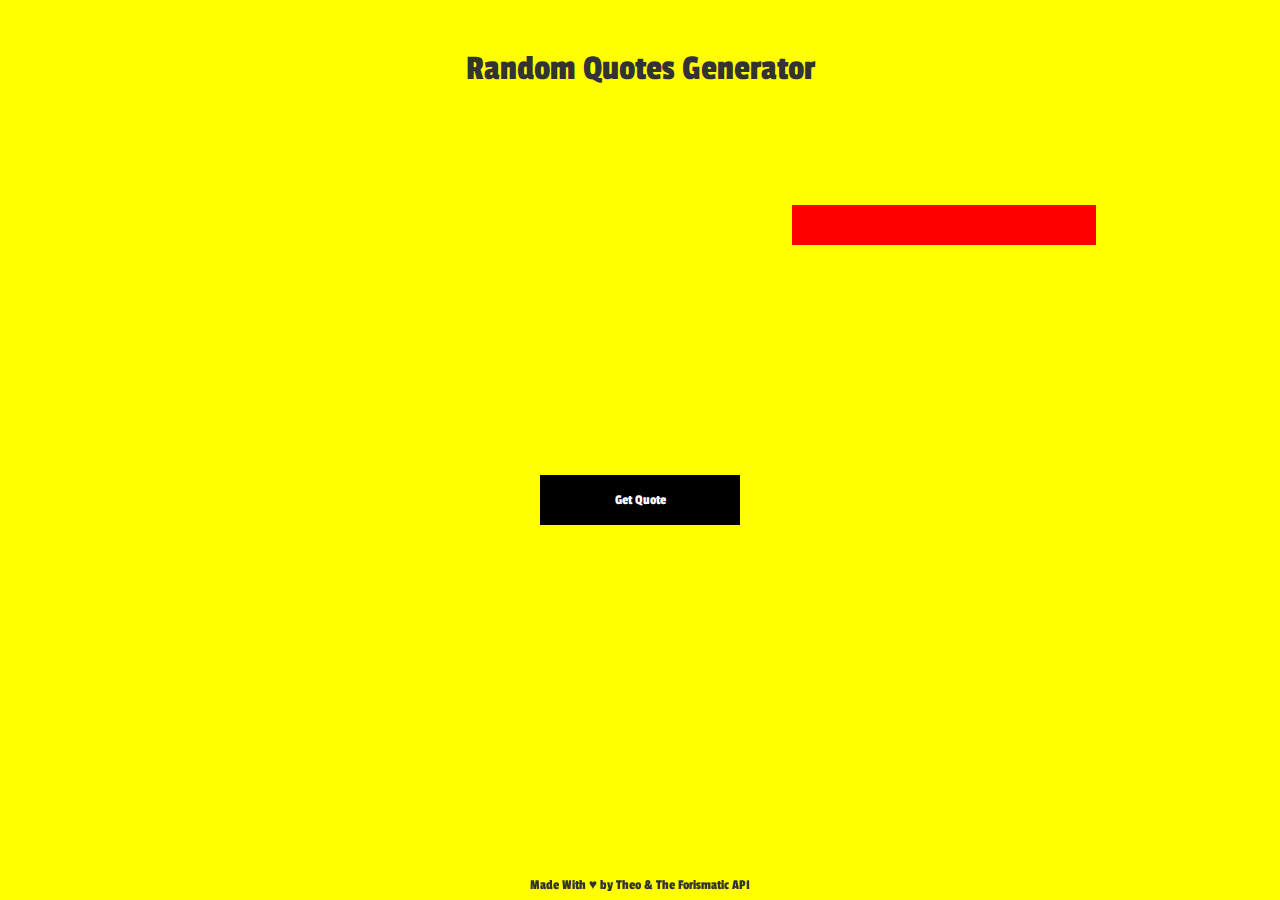
<file: json/json.html>
<html>
	<head>
		<title>A Quotes Generator </title>
		<link href="https://maxcdn.bootstrapcdn.com/bootstrap/3.3.7/css/bootstrap.min.css" rel="stylesheet" integrity="sha384-BVYiiSIFeK1dGmJRAkycuHAHRg32OmUcww7on3RYdg4Va+PmSTsz/K68vbdEjh4u" crossorigin="anonymous">
		<link rel="stylesheet" type="text/css" href="json.css">
			</head>
		
	<body>
		<h1>Random Quotes Generator</h1>
		<div class="container text-center">

			<div class= "row">

				<div class ="align-middle col-sm-7 main" >
					<div id="text">
						
					</div>
					
				</div>
				
				<div class="col-sm-offset-1 col-sm-4 extras">
					<div id="author">
						
					</div>
				</div>
			</div>
			<button id="getquote">Get Quote</button>
		</div>
	</body>

	<footer class="text-center">Made With &#9829 by Theo & The Forismatic API</footer>
	
	<script
  src="https://code.jquery.com/jquery-3.2.1.min.js"
  integrity="sha256-hwg4gsxgFZhOsEEamdOYGBf13FyQuiTwlAQgxVSNgt4="
  crossorigin="anonymous"></script>
  <script type="text/javascript" src="main.js"></script>

	
</html>
</file>
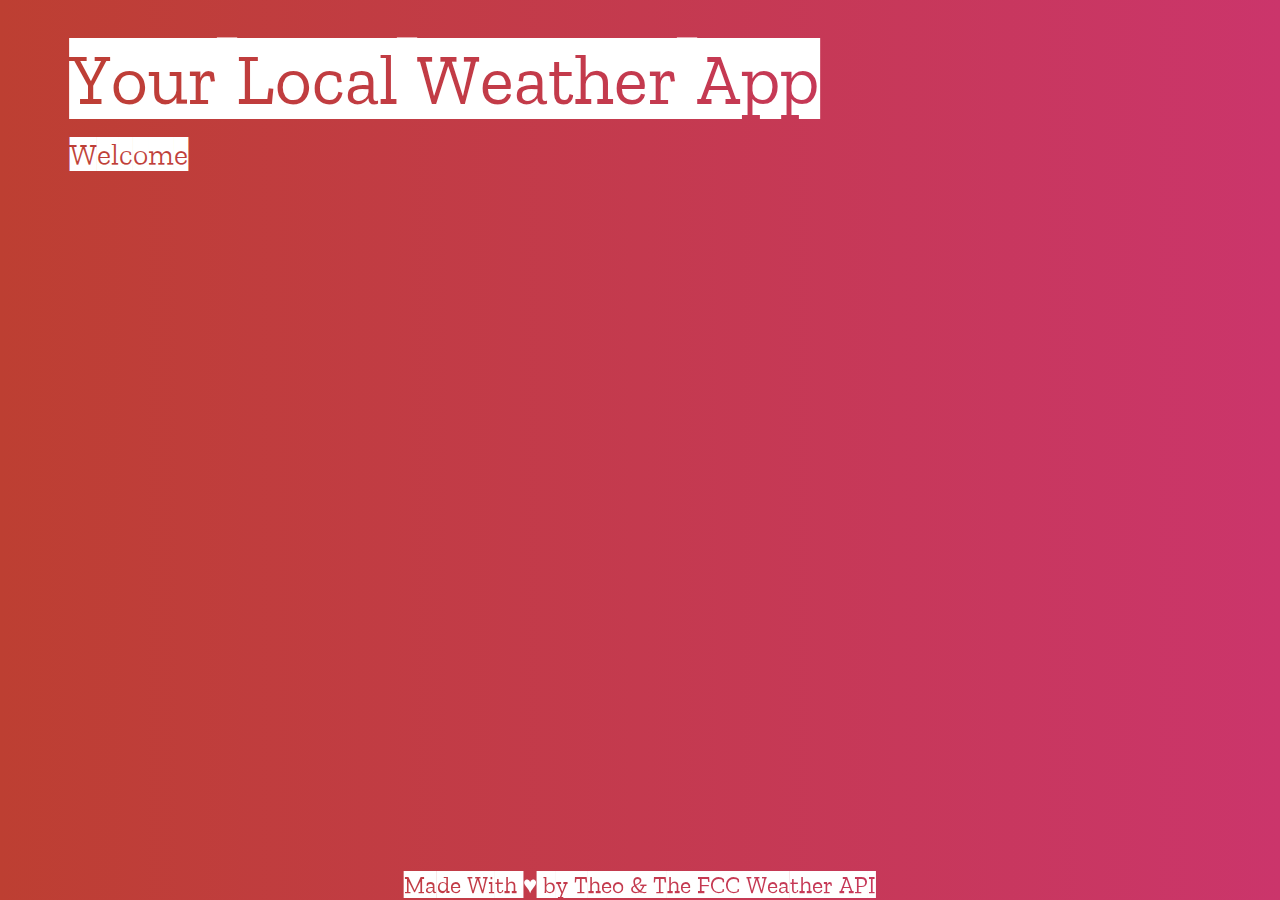
<file: weather locator/location.html>
<html>
	<head>
		<meta charset="UTF-8"> 
		<title>Weather API</title>
		<link href="https://maxcdn.bootstrapcdn.com/bootstrap/3.3.7/css/bootstrap.min.css" rel="stylesheet" integrity="sha384-BVYiiSIFeK1dGmJRAkycuHAHRg32OmUcww7on3RYdg4Va+PmSTsz/K68vbdEjh4u" crossorigin="anonymous">
		<link rel="stylesheet" type="text/css" href="location.css">
	</head>
		
	<body>
		<div class="container">


			<header>
				<h1>Your Local Weather App</h1>
				<h2>Welcome</h2>
			</header>

			

				<div class="row">
					<div class="col-xs-12">
						<div id="weatherLoc">
							
						</div>
					</div>
					
				</div>

				<div class="row">
					<div class="col-xs-12">
						<div id="weatherTemp">
							
						</div>
					</div>
					
				</div>
				<div class="row">
					<div class="col-xs-12">
						<div id="weatherCond">
							
						</div>
					</div>
					
				</div>
				<div class="row">
					<div class="col-xs-12">
						<div id="weatherImage">
							
						</div>
					</div>
					
				</div>
			</div>

						


		</div>
	</body>

	<footer class="text-center"><p>Made With &#9829 by Theo & The FCC Weather API<p></footer>
	
	<script
  src="https://code.jquery.com/jquery-3.2.1.min.js"
  integrity="sha256-hwg4gsxgFZhOsEEamdOYGBf13FyQuiTwlAQgxVSNgt4="
  crossorigin="anonymous"></script>
  <script type="text/javascript" src="location.js"></script>

	
</html>
</file>
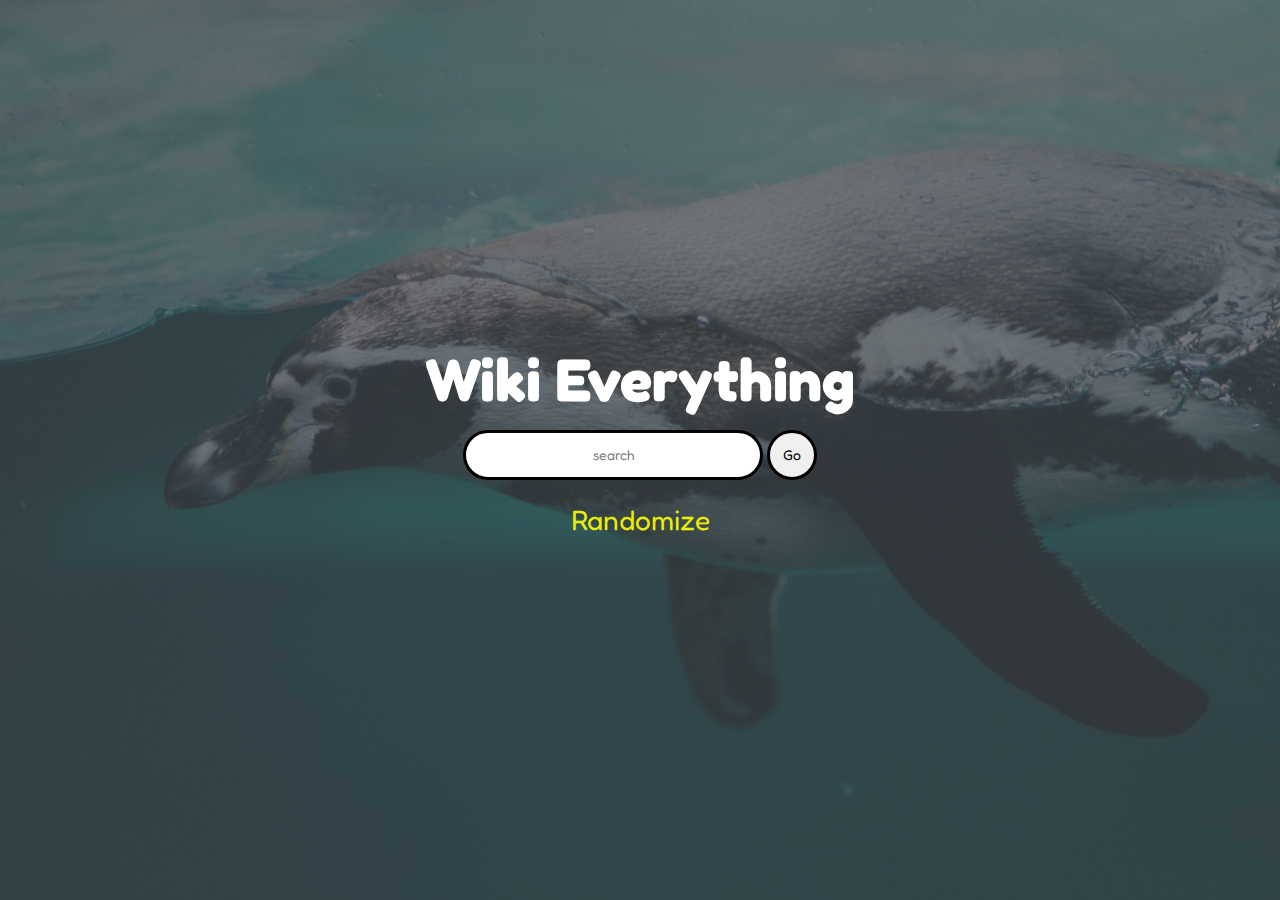
<file: wikipedia viwer/wiki2.html>
<!DOCTYPE html>
<html>
<head>
    <meta charset="utf-8">
    <meta http-equiv="X-UA-Compatible" content="IE=edge">
    <meta name="viewport" content="width=device-width, initial-scale=1">
    <title>Responsive Landing Page Template With Flexbox</title>


		<title>Wikipedia Viewer</title>
		<link href="https://maxcdn.bootstrapcdn.com/bootstrap/3.3.7/css/bootstrap.min.css" rel="stylesheet" integrity="sha384-BVYiiSIFeK1dGmJRAkycuHAHRg32OmUcww7on3RYdg4Va+PmSTsz/K68vbdEjh4u" crossorigin="anonymous">
		<link rel="stylesheet" type="text/css" href="wiki.css">

	<link href="https://fonts.googleapis.com/css?family=Open+Sans" rel="stylesheet">
	<link href="https://fonts.googleapis.com/css?family=Quicksand" rel="stylesheet">
    <link rel="stylesheet" href="http://maxcdn.bootstrapcdn.com/font-awesome/4.6.0/css/font-awesome.min.css">
    <link rel="stylesheet" href="assets/css/styles.css">
    <link rel="stylesheet" type="text/css" href="animate.css">

</head>

<body>



	<section class="hero">

		<div class="background-image"></div>
		<h1 class="heading">Wiki Everything</h1>
		<div id="form">	
		<form id="wikiSearch" action="" onsubmit="formSearch()" >
			<input type="text" name="search" placeholder="search" id="searchBar">
			<button type="submit">Go</button>
		</form>

		</div>
		<h3 class="random text-center"><a href="https://codepen.io/pietrosparks/pen/zdLdEL?editors=1100">Randomize</a></h3>

		
	</section>
	<div id ="searchTerm" ></div>
		<div id="searchResult"></div>
		<a href="#" class="back-to-top">Back to Top</a>


</body>

<script
  src="https://code.jquery.com/jquery-3.2.1.min.js"
  integrity="sha256-hwg4gsxgFZhOsEEamdOYGBf13FyQuiTwlAQgxVSNgt4="
  crossorigin="anonymous"></script>
  <script type="text/javascript" src="wiki.js"></script>
</html>
</file>
<file: json/json.css>
@import url('https://fonts.googleapis.com/css?family=Passion+One|Permanent+Marker|Roboto+Slab');

.main {

	font-family: Roboto Slab;
	font-size: 36px;
	min-height: 300px;

}

.extras{
	background-color: red;
	margin-top:80px;

}

.row{
	width:80%;
	margin: 25px auto;


}

#text, #author{
	padding:20px;  
}

#author{
	font-family: Permanent Marker;
	font-size: 24px;
}



body{
	background-color: yellow;
	font-family: Passion One;
	margin-top:50px;
}

h1{
	text-align: center;

}

#getquote{
	border: none;
	background: black;
	color: white;
	margin-top: 25px;
	width: 200px;
	height: 50px;
}

footer {
   position:fixed;
   left:0px;
   bottom:0px;
   line-height: 30px;
   height:30px;
   width:100%;
   }
</file>
<file: weather locator/location.css>
@import url('https://fonts.googleapis.com/css?family=Righteous|Zilla+Slab+Highlight');



body{
	margin: 20px;
	background: #CB356B;  /* fallback for old browsers */
background: -webkit-linear-gradient(to right, #BD3F32, #CB356B);  /* Chrome 10-25, Safari 5.1-6 */
background: linear-gradient(to right, #BD3F32, #CB356B); /* W3C, IE 10+/ Edge, Firefox 16+, Chrome 26+, Opera 12+, Safari 7+ */
height: auto;






}

header {
	font-family: Zilla Slab Highlight;
	color:white;
	
}

h1{
	font-size: 96px;
}
p{
	font-size: 60px;
	color:white;
	font-family: Righteous;
}

span{
	color:black;
}

footer {
   position:fixed;
   left:0px;
   bottom:0px;
   line-height: 30px;
   height:30px;
   width:100%;
   
   }

   footer p{
   	font-family: Zilla Slab Highlight;
   color:white;
   font-size:24px;
   }



 /* Smartphones (portrait and landscape) ----------- */
@media only screen
and (min-width : 320px)
and (max-width : 480px) {

   body{
      height: auto;
      text-align: center;

   }
   h1{
      font-size: 48px;
   }
   p{
      font-size: 36px;
   }

}
 
 @media only screen 
 and (min-width: 480px)
 and (max-width: 767px){
   h1{
      font-size: 64px;
      
   }

   body{
      text-align: center;
      height: auto;
   }

  footer{
   padding: 50px;
  }
 }

 
/* Smartphones (portrait) ----------- */
@media only screen
and (max-width : 320px) {
/* Styles */
}
 
/* iPads (portrait and landscape) ----------- */
@media only screen
and (min-width : 768px)
and (max-width : 1024px) {

   
/* Styles */
}
 

 
/* Desktops and laptops ----------- */
@media only screen
and (min-width : 1224px) {
/* Styles */
h1{
   font-size: 72px;
}

}
</file>
<file: wikipedia viwer/wiki.css>
@import url('https://fonts.googleapis.com/css?family=Fredoka+One|Montserrat+Alternates');


#main{
		
	 display: flex;
    flex-direction: column;
    justify-content: space-between;
    font-family: Fredoka One;
}

#sec{
	background-color: #B0BEC5;
	margin: 20px;
	padding: 20px;
}

h3 a{
	color:yellow;
	font-family: Fredoka One;
}

#sec p{
	font-family: Montserrat Alternates;
}
body{
	background-color: #EEEEEE;  
	background-repeat: none;


}

.background-image{
	background-image: url("backgroundp.jpg");
	background-size: auto auto;
	background-repeat: no-repeat;
	background-position: center;
	width: 100%;
}
header{
	text-align: center;
}
.heading{
	font-family: Fredoka One !important;
	
}
#form{
	margin: 0 auto;
	display: flex;
    justify-content: center;
    align-items: center;
}

input[name="search"]{
	border: black 3px solid;
	border-radius: 50px;
	height: 50px;
	width: 300px;	
	line-height: 300px;
	color: black;
	text-align:center;
	font-family: Fredoka One;
	outline: none;
	

}

input[name="search"]::placeholder{
	color: grey;
	text-align:center;
	font-family: Fredoka One;
}
button{
	height: 50px;
	border-radius: 100px;
	border: black 3px solid;
	color: black;
	font-family: Fredoka One;
	width: 50px;
	outline: none;
}

#searchTerm {
	font-family: Fredoka One;
}

.back-to-top {
    position: fixed;
    bottom: 2em;
    right: 0px;
    text-decoration: none;
    color: #000000;
    background-color: rgba(235, 235, 235, 0.80);
    font-size: 12px;
    padding: 1em;
    display: none;
}

.back-to-top:hover {    
    background-color: rgba(135, 135, 135, 0.50);
}
//========================================================
Fancy Form Css
//========================================================
</file>
<file: wikipedia viwer/assets/css/styles.css>
/*-------------
 	General
-------------*/

*{
	margin: 0;
	padding: 0;
	box-sizing: border-box;
}

html{
	font: normal 16px sans-serif;
	color: #555;
}

ul, nav{
	list-style: none;
}

a{
	text-decoration: none;
	color: inherit;
	cursor: pointer;

	opacity: 0.9;
}

a:hover{
	opacity: 1;
}

a.btn{
	color: #fff;
	border-radius: 4px;
	text-transform: uppercase;
	background-color: #2196F3;
	font-weight: 800;
	text-align: center;
}

hr{
	width: 150px;
	height: 2px;
	background-color: #2196F3;
	border: 0;
	margin-bottom: 80px;
}

section{
	display: flex;
	flex-direction: column;
	align-items: center;

	padding: 125px 100px;
}

@media (max-width: 1000px){

	section{
		padding: 100px 50px;
	}

}

@media (max-width: 600px){

	section{
		padding: 80px 30px;
	}

}

section h3.title{
	color: #414a4f;
	text-transform: capitalize; 
	font: bold 32px 'Open Sans', sans-serif;
	margin-bottom: 35px;
	text-align: center;
}

section p{
	max-width: 800px;
	text-align: center;
	margin-bottom: 35px;
	padding: 0 20px;
	line-height: 2;
}

ul.grid{
	width: 100%;
	display: flex;
	flex-wrap: wrap;
	justify-content: center;
}


/*-------------
 	Header
-------------*/

header{
	position: absolute;
	top: 0;
	left: 0;
	z-index: 10;
	width: 100%;
	display: flex;
	justify-content: space-between;
	align-items: center;
	color: #fff;
	padding: 35px 100px 0;
}

header h2{
	font-family: 'Quicksand', sans-serif;
}

header nav{
	display: flex;
}

header nav li{
	margin: 0 15px;
}

header nav li:first-child{
	margin-left: 0;	
}

header nav li:last-child{
	margin-right: 0;	
}



@media (max-width: 1000px){
	header{
		padding: 20px 50px;
	}
}


@media (max-width: 700px){
	header{
		flex-direction: column;		
	}

	header h2{
		margin-bottom: 15px;
	}
}



/*----------------
 	Hero Section
----------------*/

.hero{
	position: relative;
	justify-content: center;
	min-height: 100vh;
	color: #fff;
	text-align: center;
}

.hero .background-image{
	position: absolute;
	top: 0;
	left: 0;
	width: 100%;
	height: 100%;
	background-size: cover;
	background-color: #2196F3;
	z-index: -1;
}

.hero .background-image:after{
	content: '';
	position: absolute;
	top: 0;
	left: 0;
	width: 100%;
	height: 100%;
	background-color: #414a4f;
	opacity: 0.75;
}

.hero h1{
	font: bold 60px 'Open Sans', sans-serif;
	margin-bottom: 15px;
}

.hero h3{
	font: normal 28px 'Open Sans', sans-serif;
	margin-bottom: 40px;
}

.hero a.btn{
	padding: 20px 46px;
}

@media (max-width: 800px){

	.hero{
		min-height: 600px;
	}

	.hero h1{
		font-size: 48px;
	}

	.hero h3{
		font-size: 24px;
	}

	.hero a.btn{
		padding: 15px 40px;
	}

}



/*--------------------
 	Our Work Section
---------------------*/

.оur-work{
	background-color: #fff;
}

.our-work .grid li{
	padding: 20px;
	height: 350px;
	border-radius: 3px;

	background-clip: content-box;
	background-size: cover;
	background-position: center;
	background-color: #333;
}

.our-work .grid li.small{
	flex-basis: 40%;
}

.our-work .grid li.large{
	flex-basis: 60%;
}


@media (max-width: 1000px){

	.our-work .grid li.small,
	.our-work .grid li.large{
		flex-basis: 100%;
	}

}



/*----------------------
 	Features Section
----------------------*/

.features{
	background-color: #f7f7f7;
}

.features .grid li{
	padding: 0 30px;
	flex-basis: 33%;
	text-align: center;
}

.features .grid li i{
    font-size: 50px;
    color: #2196F3;
    margin-bottom: 25px;
}

.features .grid li h4{
	color: #555;
    font-size: 20px;
    margin-bottom: 25px;
}

.features .grid li p{
    margin: 0;
}

@media (max-width: 1000px){

	.features .grid li{
		flex-basis: 70%;
		margin-bottom: 65px;
	}

	.features .grid li:last-child{
		margin-bottom: 0;
	}

}


@media (max-width: 600px){

	.features .grid li{
		flex-basis: 100%;
	}

}



/*--------------------
 	Reviews Section
--------------------*/

.reviews{
	background-color: #fff;
}

.reviews .quote{
	text-align: center;
	width: 80%;
    font-size: 22px;
    font-weight: 300;
    line-height: 1.5;
    margin-bottom: 20px;
    padding: 0;
}

.reviews .author{
    font-size: 18px;
    margin-bottom: 50px;
}

.reviews .author:last-child{
    margin-bottom: 0;
}

@media (max-width: 1000px){

	.reviews .quote{
		font-size: 20px;
	}

	.reviews .author{
	    font-size: 16px;
	}

}



/*---------------------
 	Contact Section
---------------------*/

.contact{
	background-color: #f7f7f7;
}

.contact form{
	display: flex;
	align-items: center;
	justify-content: center;
	flex-wrap: wrap;

	max-width: 800px;
	width: 80%;
}

.contact form input{
	padding: 15px;
	flex: 1;
	margin-right: 30px;
	font-size: 18px;
	color: #555;
}

.contact form .btn{
	padding: 18px 42px;
}


@media (max-width: 800px){

	.contact form input{
		flex-basis: 100%;
		margin: 0 0 20px 0;
	}

}




/*-------------
 	Footer
-------------*/

footer{
	display: flex;
	flex-direction: column;
	align-items: center;
	text-align: center;
	color: #fff;
	background-color: #414a4f;
	padding: 60px 0;
}

footer ul{
	display: flex;
	margin-bottom: 25px;
	font-size: 32px;
}

footer ul li{
	margin: 0 8px;	
}

footer ul li:first-child{
	margin-left: 0;	
}

footer ul li:last-child{
	margin-right: 0;	
}

footer p{
	text-transform: uppercase;
	font-size: 14px;
	color: rgba(255,255,255,0.6);
	margin-bottom: 10px;
}

footer p a{
	color: #fff;
}

@media (max-width: 700px){

	footer{
		padding: 80px 15px;
	}

}


/* -- Demo ads -- */

@media (max-width: 1200px) {
	#bsaHolder{ display:none;}
}
</file>
